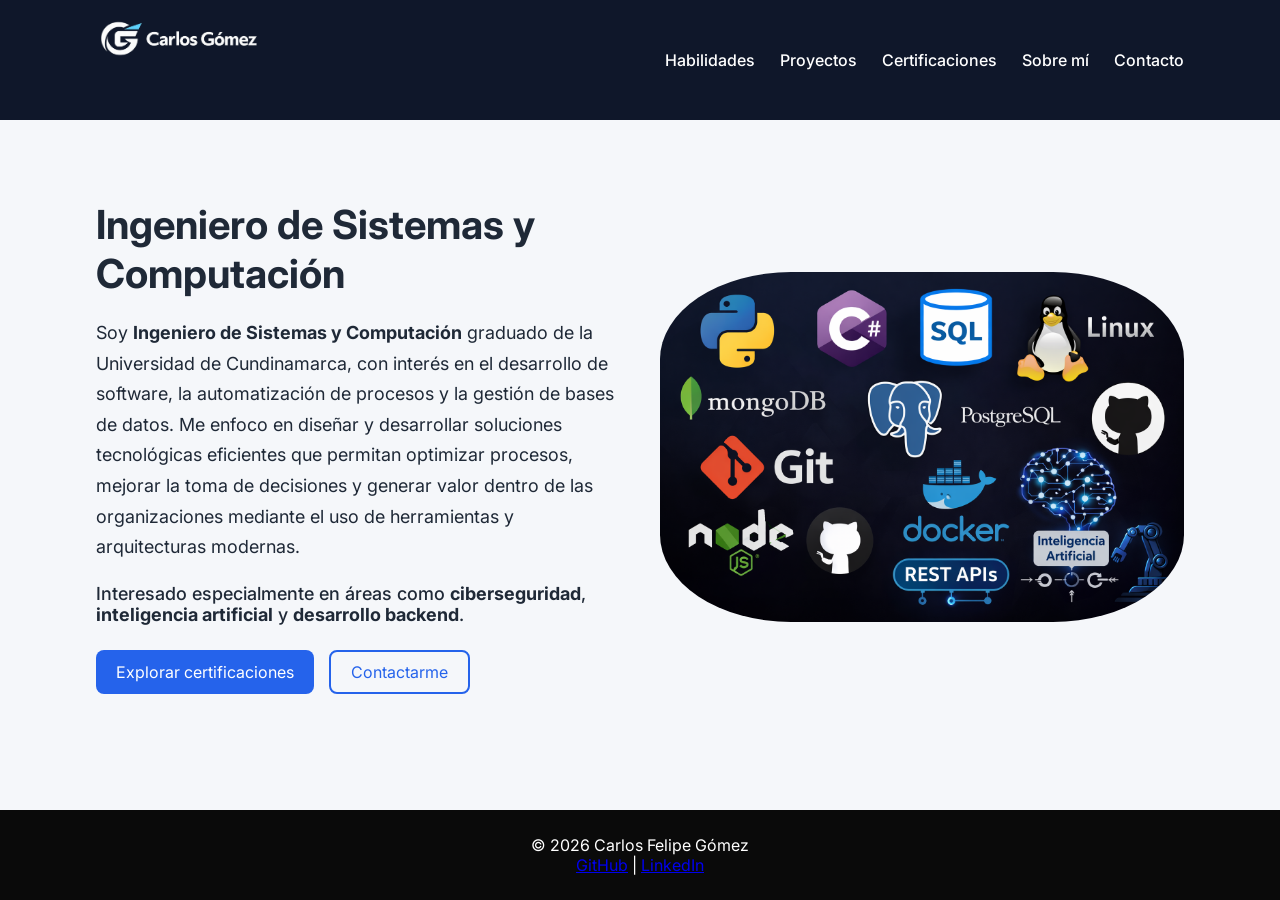
<file: index.html>
<!DOCTYPE html>
<html lang="es">

<head>

<meta charset="UTF-8">
<meta name="viewport" content="width=device-width, initial-scale=1.0">

<title>Carlos F. Gómez | Ingeniero de Sistemas y Computación</title>

<meta name="description"
content="Portafolio profesional de Carlos Felipe Gómez, Ingeniero de Sistemas y Computación enfocado en desarrollo backend, bases de datos, ciberseguridad y automatización.">

<meta name="author" content="Carlos Felipe Gómez">

<link rel="icon" href="favicon.ico">

<link rel="stylesheet" href="styles.css">

<link href="https://fonts.googleapis.com/css2?family=Inter:wght@300;400;500;600&display=swap" rel="stylesheet">

</head>


<body>

<!-- NAVBAR -->

<header>

<nav class="navbar">

<div class="container nav-container">

<h2 class="logo">
<a href="index.html">
<img src="images/LogoPerfil.png" alt="Logo Carlos Gómez" class="logo-img">
</a>
</h2>

<div class="menu-toggle" id="menu-toggle">
☰
</div>

<ul class="nav-links" id="nav-links">

<li><a href="skills.html">Habilidades</a></li>
<li><a href="projects.html">Proyectos</a></li>
<li><a href="certifications.html">Certificaciones</a></li>
<li><a href="about.html">Sobre mí</a></li>
<li><a href="contact.html">Contacto</a></li>

</ul>

</div>

</nav>

</header>


<main>

<!-- HERO -->

<section class="hero">

<div class="container hero-grid">

<!-- TEXTO -->

<div class="hero-text">

<h1>Ingeniero de Sistemas y Computación</h1>

<p class="hero-description">

Soy <strong>Ingeniero de Sistemas y Computación</strong> graduado de la Universidad de
Cundinamarca, con interés en el desarrollo de software, la automatización de procesos y la
gestión de bases de datos.

Me enfoco en diseñar y desarrollar soluciones tecnológicas eficientes que permitan optimizar
procesos, mejorar la toma de decisiones y generar valor dentro de las organizaciones mediante
el uso de herramientas y arquitecturas modernas.

</p>

<p class="hero-focus">

Interesado especialmente en áreas como
<strong>ciberseguridad</strong>,
<strong>inteligencia artificial</strong> y
<strong>desarrollo backend</strong>.

</p>

<div class="hero-buttons">

<a href="certifications.html" class="btn">
Explorar certificaciones
</a>

<a href="contact.html" class="btn-outline">
Contactarme
</a>

</div>

</div>


<!-- IMAGEN -->

<div class="hero-img">

<img src="images/CollageTec.png" alt="Collage Tecnológico" class="collage-img">

</div>

</div>

</section>

</main>


<!-- FOOTER -->

<footer>

<div class="container">

<p>© 2026 Carlos Felipe Gómez</p>

<p class="footer-links">

<a href="https://github.com/CFelipeGomez" target="_blank">GitHub</a> |
<a href="https://www.linkedin.com/in/carlos-felipe-gp/" target="_blank">LinkedIn</a>

</p>

</div>

</footer>


<script src="js/menu.js"></script>

</body>
</html>
</file>
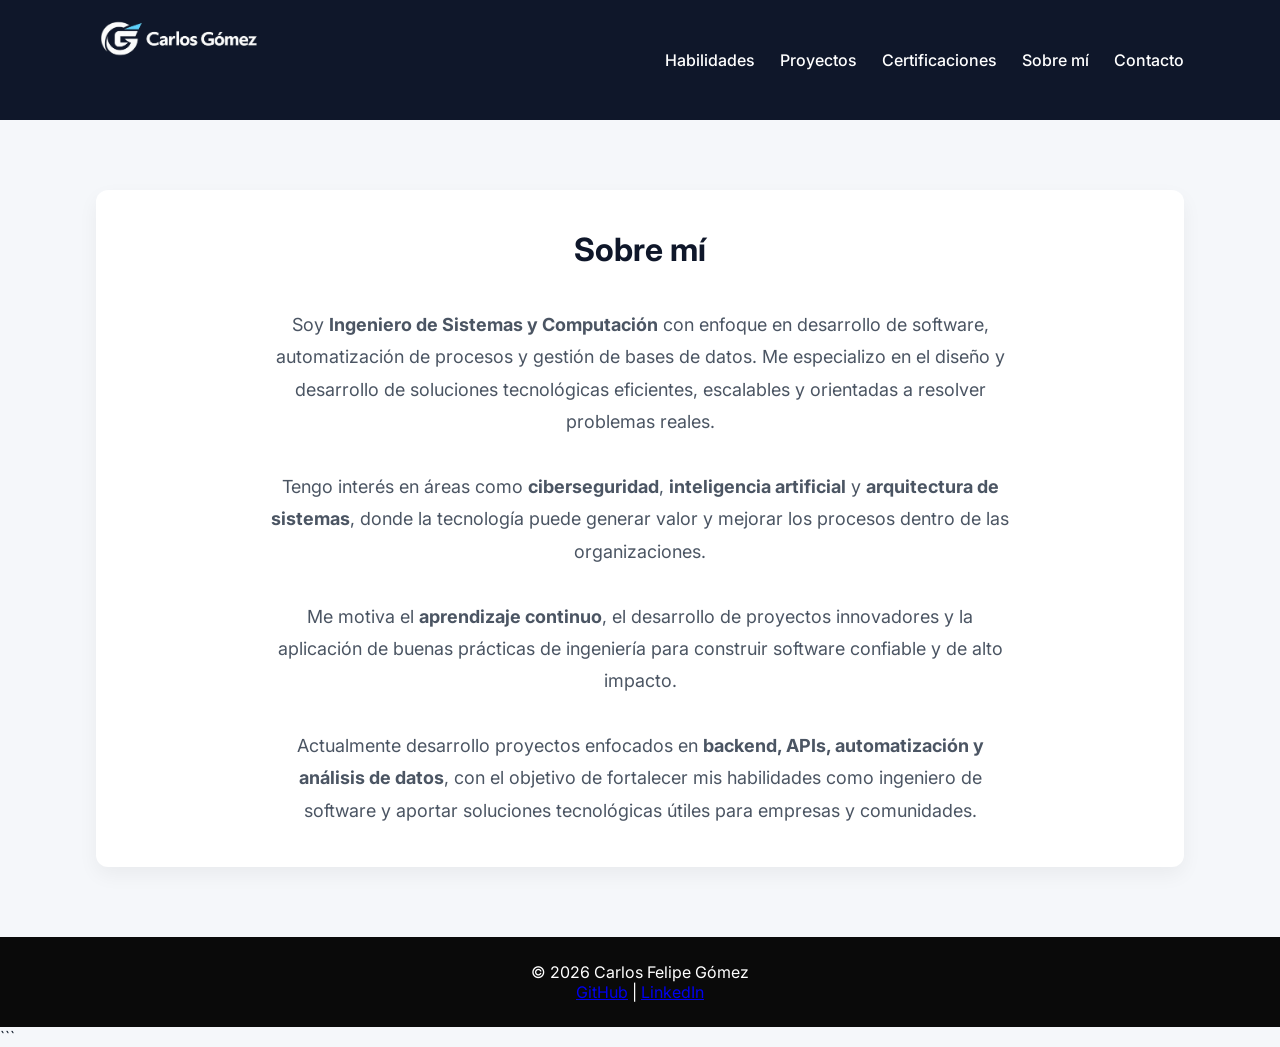
<file: about.html>
<!DOCTYPE html>
<html lang="es">

<head>

    <meta charset="UTF-8">
    <meta name="viewport" content="width=device-width, initial-scale=1.0">

    <title>Sobre mí | Carlos Felipe Gómez</title>

    <meta name="description"
        content="Conoce a Carlos Felipe Gómez, Ingeniero de Sistemas enfocado en desarrollo backend, automatización, bases de datos y ciberseguridad.">

    <link rel="icon" href="favicon.ico">
    <link rel="stylesheet" href="styles.css">

    <link href="https://fonts.googleapis.com/css2?family=Inter:wght@300;400;600&display=swap" rel="stylesheet">

</head>

<body>

    <!-- NAVBAR -->

    <header>

        <nav class="navbar">

            <div class="container nav-container">

                <h2 class="logo">
                    <a href="index.html">
                        <img src="images/LogoPerfil.png" alt="Logo Carlos Gómez" class="logo-img">
                    </a>
                </h2>

                <!-- BOTON MENU MOBILE -->

                <div class="menu-toggle" id="menu-toggle">
                    ☰
                </div>

                <ul class="nav-links" id="nav-links">

                    <li><a href="skills.html">Habilidades</a></li>
                    <li><a href="projects.html">Proyectos</a></li>
                    <li><a href="certifications.html">Certificaciones</a></li>
                    <li><a href="about.html">Sobre mí</a></li>
                    <li><a href="contact.html">Contacto</a></li>

                </ul>

            </div>

        </nav>

    </header>


    <main>

        <!-- SOBRE MI -->

        <section id="about">

            <div class="container">

                <h2>Sobre mí</h2>

                <p class="about-text">

                    Soy <strong>Ingeniero de Sistemas y Computación</strong> con enfoque en desarrollo de software,
                    automatización de procesos y gestión de bases de datos. Me especializo en el diseño y desarrollo
                    de soluciones tecnológicas eficientes, escalables y orientadas a resolver problemas reales.

                    <br><br>

                    Tengo interés en áreas como <strong>ciberseguridad</strong>,
                    <strong>inteligencia artificial</strong> y
                    <strong>arquitectura de sistemas</strong>, donde la tecnología puede generar valor y mejorar
                    los procesos dentro de las organizaciones.

                    <br><br>

                    Me motiva el <strong>aprendizaje continuo</strong>, el desarrollo de proyectos innovadores
                    y la aplicación de buenas prácticas de ingeniería para construir software confiable
                    y de alto impacto.

                    <br><br>

                    Actualmente desarrollo proyectos enfocados en
                    <strong>backend, APIs, automatización y análisis de datos</strong>,
                    con el objetivo de fortalecer mis habilidades como ingeniero de software
                    y aportar soluciones tecnológicas útiles para empresas y comunidades.

                </p>

            </div>

        </section>

    </main>


    <!-- FOOTER -->

    <footer>

        <div class="container">

            <p>© 2026 Carlos Felipe Gómez</p>

            <p class="footer-links">

                <a href="https://github.com/CFelipeGomez" target="_blank">GitHub</a> |
                <a href="https://www.linkedin.com/in/carlos-felipe-gp/" target="_blank">LinkedIn</a>

            </p>

        </div>

    </footer>

    <script src="js/menu.js"></script>

</body>

</html>
```
</file>
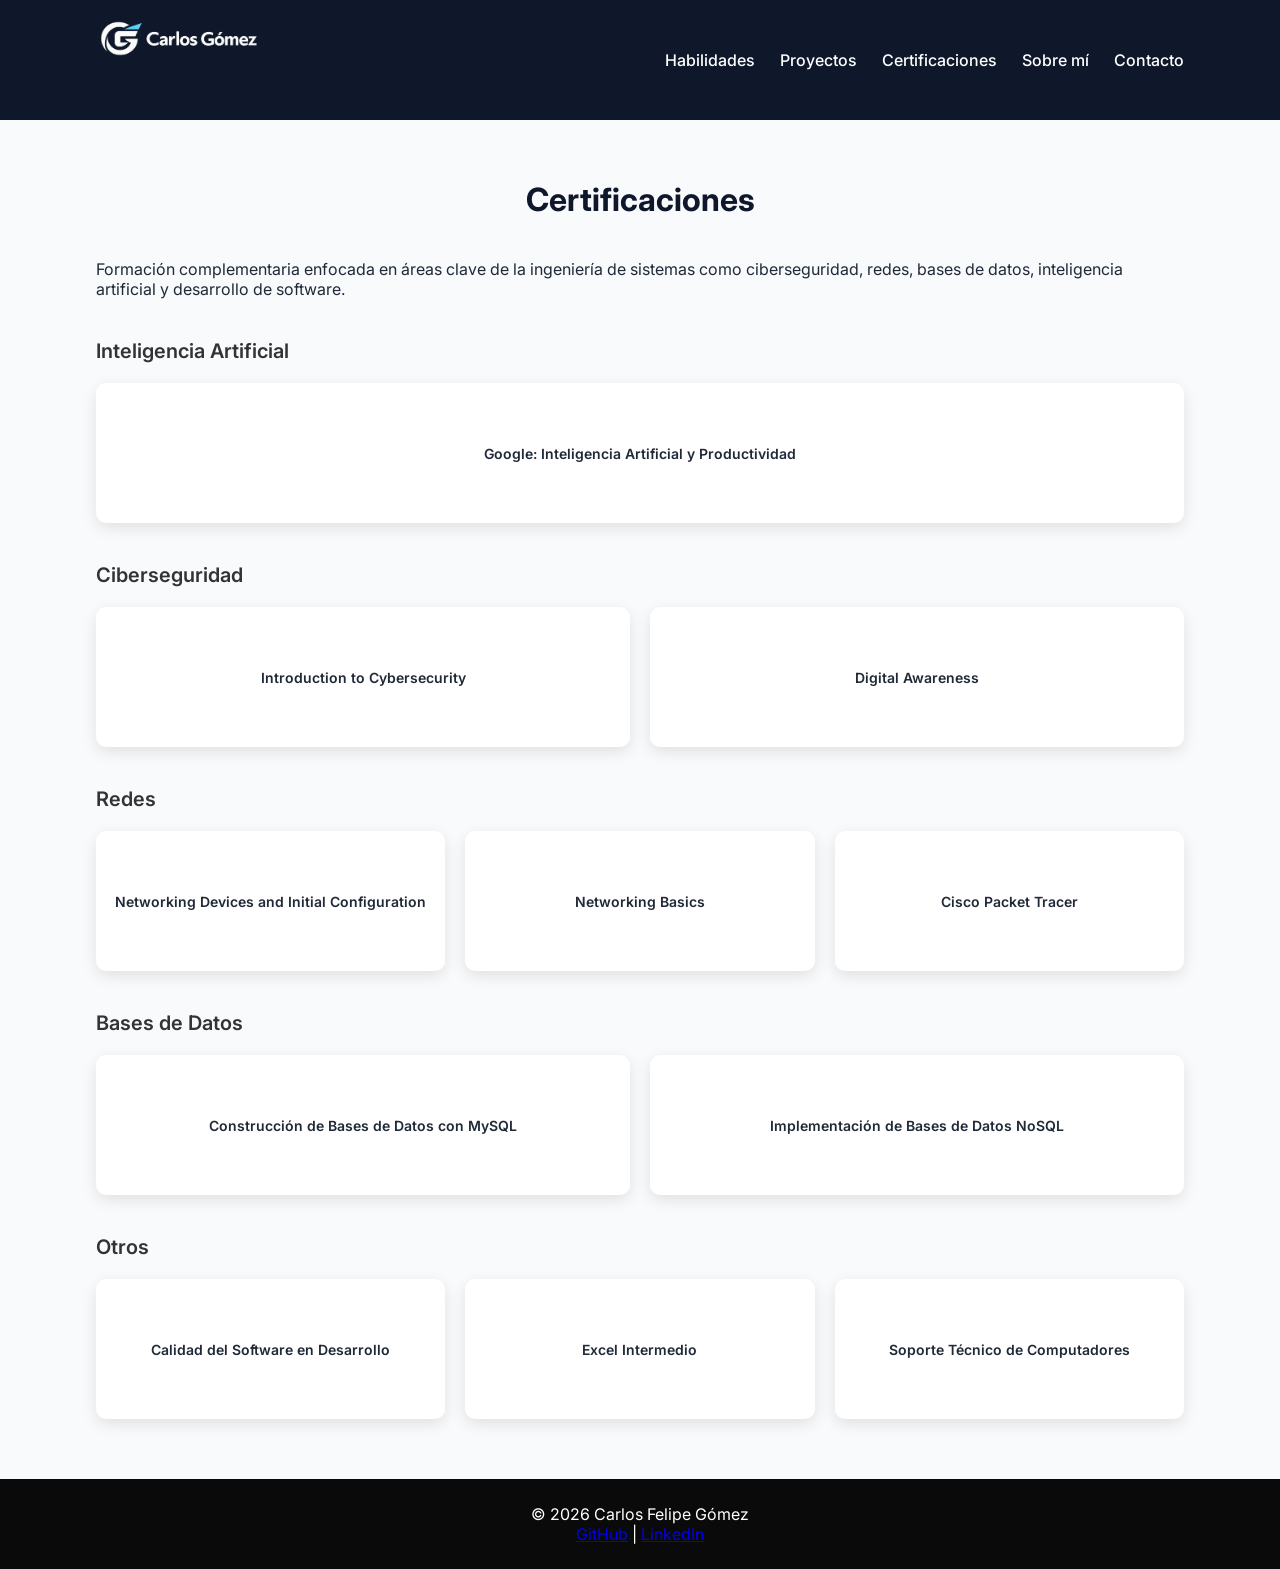
<file: certifications.html>
<!DOCTYPE html>
<html lang="es">

<head>

    <meta charset="UTF-8">
    <meta name="viewport" content="width=device-width, initial-scale=1.0">

    <title>Certificaciones | Carlos Felipe Gómez</title>

    <meta name="description"
        content="Certificaciones profesionales de Carlos Felipe Gómez en áreas de ciberseguridad, redes, bases de datos, inteligencia artificial y desarrollo de software.">
    <link rel="icon" href="favicon.ico">
    <link rel="stylesheet" href="styles.css">

    <link href="https://fonts.googleapis.com/css2?family=Inter:wght@300;400;600&display=swap" rel="stylesheet">

</head>

<body>

    <!-- NAVBAR -->

    <header>

        <nav class="navbar">

            <div class="container nav-container">

                <h2 class="logo">
                    <a href="index.html">
                        <img src="images/LogoPerfil.png" alt="Logo Carlos Gómez" class="logo-img">
                    </a>
                </h2>
                <!-- BOTON MENU MOBILE -->

                <div class="menu-toggle" id="menu-toggle">
                    ☰
                </div>

                <ul class="nav-links" id="nav-links">

                    <li><a href="skills.html">Habilidades</a></li>
                    <li><a href="projects.html">Proyectos</a></li>
                    <li><a href="certifications.html">Certificaciones</a></li>
                    <li><a href="about.html">Sobre mí</a></li>
                    <li><a href="contact.html">Contacto</a></li>

                </ul>

            </div>

        </nav>

    </header>


    <!-- CERTIFICACIONES -->

    <section id="certifications">

        <div class="container">

            <h2>Certificaciones</h2>

            <p class="cert-intro">
                Formación complementaria enfocada en áreas clave de la ingeniería de sistemas
                como ciberseguridad, redes, bases de datos, inteligencia artificial y desarrollo de software.
            </p>


            <!-- INTELIGENCIA ARTIFICIAL -->

            <h3 class="branch-title">Inteligencia Artificial</h3>

            <div class="cert-grid">

                <div class="cert-card">

                    <div class="cert-inner">

                        <div class="cert-front">
                            Google: Inteligencia Artificial y Productividad
                        </div>

                        <div class="cert-back">

                            <span>Santander Open Academy</span>
                            <span>Septiembre 2025</span>

                            <a href="https://media.licdn.com/dms/image/v2/D4E2DAQH2dvd6nRHoiw/profile-treasury-document-images_1280/B4EZlEzGFdIIAU-/1/1757795870742?e=1773878400&v=beta&t=0nO8HdL2o503fED2yvRjyqipn8s-LSj8BYvOzOwPku4"
                                target="_blank" class="cert-link">
                                Ver certificado
                            </a>

                        </div>

                    </div>

                </div>

            </div>



            <!-- CIBERSEGURIDAD -->

            <h3 class="branch-title">Ciberseguridad</h3>

            <div class="cert-grid">

                <div class="cert-card">

                    <div class="cert-inner">

                        <div class="cert-front">
                            Introduction to Cybersecurity
                        </div>

                        <div class="cert-back">
                            Cisco Networking Academy<br>
                            Abril 2025<br>
                            Aptitudes: Fundamentos de ciberseguridad
                            <a href="https://www.credly.com/badges/09400006-8418-4fa9-a5a0-737f0ad17953/linked_in_profile"
                                target="_blank" class="cert-link">
                                Ver certificado
                            </a>
                        </div>

                    </div>

                </div>


                <div class="cert-card">

                    <div class="cert-inner">

                        <div class="cert-front">
                            Digital Awareness
                        </div>

                        <div class="cert-back">
                            Cisco Networking Academy<br>
                            Marzo0 2025<br>
                            <a href="https://www.credly.com/badges/c5346bef-65f2-46fc-beb0-c78d64f65a70/linked_in_profile"
                                target="_blank" class="cert-link">
                                Ver certificado
                            </a>
                        </div>

                    </div>

                </div>

            </div>



            <!-- REDES -->

            <h3 class="branch-title">Redes</h3>

            <div class="cert-grid">

                <div class="cert-card">

                    <div class="cert-inner">

                        <div class="cert-front">
                            Networking Devices and Initial Configuration
                        </div>

                        <div class="cert-back">
                            Cisco Networking Academy<br>
                            Agosto 2025<br>
                            Aptitudes: Configuración y seguridad de redes
                            <a href="https://www.credly.com/badges/e5331c6a-f3d6-4efc-9803-811891e63dce/linked_in_profile"
                                target="_blank" class="cert-link">
                                Ver certificado
                            </a>
                        </div>

                    </div>

                </div>


                <div class="cert-card">

                    <div class="cert-inner">

                        <div class="cert-front">
                            Networking Basics
                        </div>

                        <div class="cert-back">
                            Cisco Networking Academy<br>
                            Mayo 2025<br>
                            Fundamentos de redes
                            <a href="https://www.credly.com/badges/3917470c-d4a9-45ab-9447-5566334c2a47/linked_in_profile"
                                target="_blank" class="cert-link">
                                Ver certificado
                            </a>
                        </div>

                    </div>

                </div>


                <div class="cert-card">

                    <div class="cert-inner">

                        <div class="cert-front">
                            Cisco Packet Tracer
                        </div>

                        <div class="cert-back">
                            Cisco Networking Academy<br>
                            Marzo 2025<br>
                            Simulación y gestión de redes
                            <a href="https://www.linkedin.com/in/carlos-felipe-gp/overlay/Certifications/1513109841/treasury/?profileId=ACoAADKHlXoBVMb5AG8nwfEZ7H6K2d0Wt2AwB5Q"
                                target="_blank" class="cert-link">
                                Ver certificado
                            </a>
                        </div>

                    </div>

                </div>

            </div>



            <!-- BASES DE DATOS -->

            <h3 class="branch-title">Bases de Datos</h3>

            <div class="cert-grid">

                <div class="cert-card">

                    <div class="cert-inner">

                        <div class="cert-front">
                            Construcción de Bases de Datos con MySQL
                        </div>

                        <div class="cert-back">
                            SENA<br>
                            Noviembre 2024<br>
                            Diseño e implementación de bases de datos
                        </div>

                    </div>

                </div>


                <div class="cert-card">

                    <div class="cert-inner">

                        <div class="cert-front">
                            Implementación de Bases de Datos NoSQL
                        </div>

                        <div class="cert-back">
                            SENA<br>
                            Abril 2024<br>
                            Gestión de bases de datos NoSQL
                        </div>

                    </div>

                </div>

            </div>



            <!-- OTROS -->

            <h3 class="branch-title">Otros</h3>

            <div class="cert-grid">

                <div class="cert-card">

                    <div class="cert-inner">

                        <div class="cert-front">
                            Calidad del Software en Desarrollo
                        </div>

                        <div class="cert-back">
                            SENA<br>
                            Marzo 2024<br>
                            Aseguramiento de calidad del software
                        </div>

                    </div>

                </div>


                <div class="cert-card">

                    <div class="cert-inner">

                        <div class="cert-front">
                            Excel Intermedio
                        </div>

                        <div class="cert-back">
                            SENA<br>
                            Agosto 2023<br>
                            Análisis y manejo de datos
                        </div>

                    </div>

                </div>


                <div class="cert-card">

                    <div class="cert-inner">

                        <div class="cert-front">
                            Soporte Técnico de Computadores
                        </div>

                        <div class="cert-back">
                            SENA<br>
                            Julio 2021<br>
                            Soporte técnico y mantenimiento
                        </div>

                    </div>

                </div>

            </div>

        </div>

    </section>



    <!-- FOOTER -->

    <footer>

        <div class="container">

            <p>© 2026 Carlos Felipe Gómez</p>

            <p>
                <a href="https://github.com/CFelipeGomez" target="_blank">GitHub</a> |
                <a href="https://www.linkedin.com/in/carlos-felipe-gp/" target="_blank">LinkedIn</a>
            </p>

        </div>

    </footer>
    <script src="js/menu.js"></script>
</body>

</html>
</file>
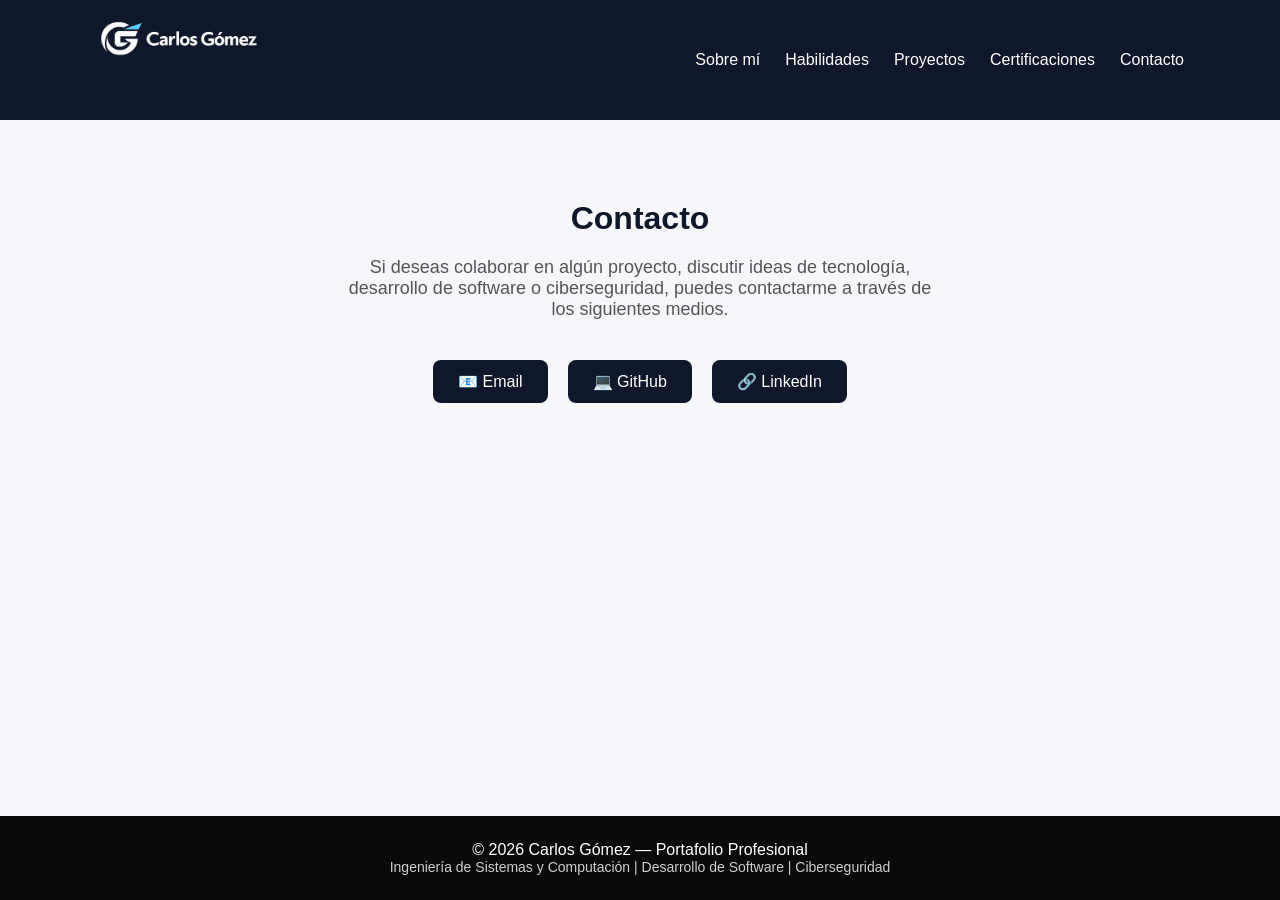
<file: contact.html>
<!DOCTYPE html>
<html lang="es">

<head>

    <meta charset="UTF-8">
    <meta name="viewport" content="width=device-width, initial-scale=1.0">

    <title>Contacto | Carlos Gómez</title>

    <link rel="icon" href="favicon.ico">

    <link rel="stylesheet" href="styles.css">

</head>

<body>

    <!-- HEADER / NAVBAR -->

    <header>

        <nav class="navbar">

            <div class="container nav-container">

                <h2 class="logo">
                    <a href="index.html">
                        <img src="images/LogoPerfil.png" alt="Logo Carlos Gómez" class="logo-img">
                    </a>
                </h2>

                <!-- BOTON MENU MOBILE -->

                <div class="menu-toggle" id="menu-toggle">
                    ☰
                </div>

                <ul class="nav-links" id="nav-links">

                    <li><a href="about.html">Sobre mí</a></li>
                    <li><a href="skills.html">Habilidades</a></li>
                    <li><a href="projects.html">Proyectos</a></li>
                    <li><a href="certifications.html">Certificaciones</a></li>
                    <li><a href="contact.html">Contacto</a></li>

                </ul>

            </div>

        </nav>

    </header>



    <!-- CONTENIDO PRINCIPAL -->

    <main>

        <section id="contact" class="contact-section">

            <div class="container">

                <h2 class="section-title">Contacto</h2>

                <p class="contact-text">
                    Si deseas colaborar en algún proyecto, discutir ideas de tecnología,
                    desarrollo de software o ciberseguridad, puedes contactarme
                    a través de los siguientes medios.
                </p>

                <div class="contact-links">

                    <a class="contact-btn" href="mailto:gomezpcarlosfelipe@gmail.com">
                        📧 Email
                    </a>

                    <a class="contact-btn" href="https://github.com/CFelipeGomez" target="_blank" rel="noopener">
                        💻 GitHub
                    </a>

                    <a class="contact-btn" href="https://www.linkedin.com/in/carlos-felipe-gp/" target="_blank"
                        rel="noopener">
                        🔗 LinkedIn
                    </a>

                </div>

            </div>

        </section>

    </main>



    <!-- FOOTER -->

    <footer>

        <div class="container footer-container">

            <p>
                © 2026 Carlos Gómez — Portafolio Profesional
            </p>

            <p class="footer-extra">
                Ingeniería de Sistemas y Computación | Desarrollo de Software | Ciberseguridad
            </p>

        </div>

    </footer>
    <script src="js/menu.js"></script>
</body>

</html>
</file>
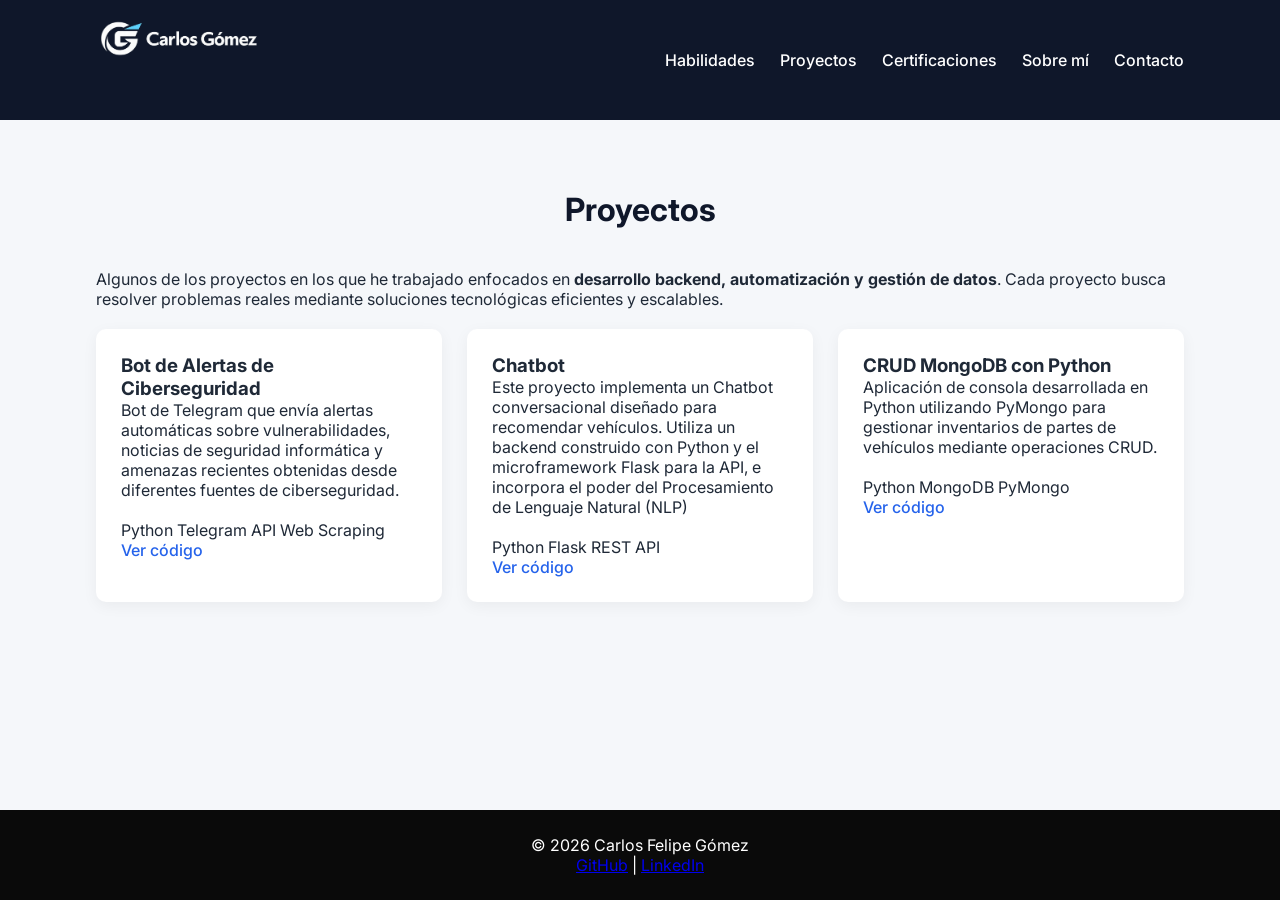
<file: projects.html>
<!DOCTYPE html>
<html lang="es">

<head>

    <meta charset="UTF-8">
    <meta name="viewport" content="width=device-width, initial-scale=1.0">

    <title>Proyectos | Carlos Felipe Gómez</title>

    <meta name="description"
        content="Proyectos de desarrollo de software de Carlos Felipe Gómez enfocados en backend, automatización, bases de datos y ciberseguridad.">
    <link rel="icon" href="favicon.ico">
    <link rel="stylesheet" href="styles.css">

    <link href="https://fonts.googleapis.com/css2?family=Inter:wght@300;400;500;600&display=swap" rel="stylesheet">

</head>


<body>

    <!-- NAVBAR -->

    <header>

        <nav class="navbar">

            <div class="container nav-container">

                <h2 class="logo">
                    <a href="index.html">
                        <img src="images/LogoPerfil.png" alt="Logo Carlos Gómez" class="logo-img">
                    </a>
                </h2>
                <!-- BOTON MENU MOBILE -->

                <div class="menu-toggle" id="menu-toggle">
                    ☰
                </div>

                <ul class="nav-links" id="nav-links">

                    <li><a href="skills.html">Habilidades</a></li>
                    <li><a href="projects.html">Proyectos</a></li>
                    <li><a href="certifications.html">Certificaciones</a></li>
                    <li><a href="about.html">Sobre mí</a></li>
                    <li><a href="contact.html">Contacto</a></li>

                </ul>

            </div>

        </nav>

    </header>



    <!-- PROYECTOS -->

    <main>

        <section id="projects">

            <div class="container">

                <h2>Proyectos</h2>

                <p class="projects-intro">

                    Algunos de los proyectos en los que he trabajado enfocados en
                    <strong>desarrollo backend, automatización y gestión de datos</strong>.
                    Cada proyecto busca resolver problemas reales mediante soluciones
                    tecnológicas eficientes y escalables.

                </p>
                <br />


                <div class="projects-grid">


                    <!-- PROYECTO 1 -->

                    <article class="project-card">

                        <h3>Bot de Alertas de Ciberseguridad</h3>

                        <p>

                            Bot de Telegram que envía alertas automáticas sobre vulnerabilidades,
                            noticias de seguridad informática y amenazas recientes obtenidas
                            desde diferentes fuentes de ciberseguridad.

                        </p>
                        <br />
                        <div class="project-tech">

                            <span>Python</span>
                            <span>Telegram API</span>
                            <span>Web Scraping</span>

                        </div>

                        <div class="project-links">

                            <a href="https://github.com/CFelipeGomez/telegram-cyber-threat-bot" target="_blank"
                                rel="noopener">
                                Ver código
                            </a>

                        </div>

                    </article>



                    <!-- PROYECTO 2 -->

                    <article class="project-card">

                        <h3>Chatbot</h3>

                        <p>

                            Este proyecto implementa un Chatbot conversacional diseñado para recomendar vehículos.
                            Utiliza un backend construido con Python y el microframework Flask para la API,
                            e incorpora el poder del Procesamiento de Lenguaje Natural (NLP)

                        </p>
                        <br />
                        <div class="project-tech">

                            <span>Python </span>
                            <span>Flask </span>
                            <span>REST API</span>

                        </div>

                        <div class="project-links">

                            <a href="https://github.com/CFelipeGomez/Chatbot" target="_blank" rel="noopener">
                                Ver código
                            </a>

                        </div>

                    </article>



                    <!-- PROYECTO 3 -->

                    <article class="project-card">

                        <h3>CRUD MongoDB con Python</h3>

                        <p>

                            Aplicación de consola desarrollada en Python utilizando
                            PyMongo para gestionar inventarios de partes de vehículos
                            mediante operaciones CRUD.

                        </p>
                        <br />
                        <div class="project-tech">

                            <span>Python</span>
                            <span>MongoDB</span>
                            <span>PyMongo</span>

                        </div>

                        <div class="project-links">

                            <a href="https://github.com/CFelipeGomez" target="_blank" rel="noopener">
                                Ver código
                            </a>

                        </div>

                    </article>



                </div>

            </div>

        </section>

    </main>



    <!-- FOOTER -->

    <footer>

        <div class="container">

            <p>© 2026 Carlos Felipe Gómez</p>

            <p>

                <a href="https://github.com/CFelipeGomez" target="_blank">GitHub</a> |
                <a href="https://www.linkedin.com/in/carlos-felipe-gp/" target="_blank">LinkedIn</a>

            </p>

        </div>

    </footer>

    <script src="js/menu.js"></script>
    
</body>

</html>
</file>
<file: styles.css>
/* RESET */

*{
    margin:0;
    padding:0;
    box-sizing:border-box;
}

html,body{
    height:100%;
}

body{
    font-family:'Inter',sans-serif;
    background:#f5f7fa;
    color:#1f2937;
    display:flex;
    flex-direction:column;
    min-height:100vh;
}

/* CONTENEDOR */

.container{
    width:85%;
    max-width:1100px;
    margin:auto;
}

/* NAVBAR */

.navbar{
    background:#0f172a;
    padding:15px 0;
    position:sticky;
    top:0;
    z-index:100;
}

.nav-container{
    display:flex;
    justify-content:space-between;
    align-items:center;
}

.logo{
    color:white;
    font-weight:600;
}

.logo-img{
    height:50px;
    width:auto;
    display:block;
}

.nav-links{
    display:flex;
    gap:25px;
    list-style:none;
}

.nav-links a{
    color:white;
    text-decoration:none;
    font-weight:500;
    transition:.3s;
}

.nav-links a:hover{
    color:#60a5fa;
}

/* HERO */

.hero{
    padding:80px 0;
}

.hero-grid{
    display:grid;
    grid-template-columns:1fr 1fr;
    align-items:center;
    gap:40px;
}

.hero-text h1{
    font-size:40px;
    margin-bottom:20px;
}

.hero-text p{
    font-size:18px;
    margin-bottom:20px;
}

.hero-buttons{
    display:flex;
    gap:15px;
}

.btn{
    background:#2563eb;
    color:white;
    padding:12px 20px;
    border-radius:8px;
    text-decoration:none;
}

.btn-outline{
    border:2px solid #2563eb;
    color:#2563eb;
    padding:10px 20px;
    border-radius:8px;
    text-decoration:none;
}

.hero-img{
    display:flex;
    justify-content:flex-end;
    align-items:center;
}

.hero-img img{
    width:550px;
    border-radius:25%;
}

.collage-img{
    width:100%;
    max-width:550px;
    height:auto;
    object-fit:contain;
}

/* SECCIONES */

section{
    padding:70px 0;
}

h2{
    text-align:center;
    font-size:32px;
    margin-bottom:40px;
    color:#0f172a;
}

/* ABOUT */

#about .container{
    background:white;
    padding:40px;
    border-radius:12px;
    box-shadow:0 8px 20px rgba(0,0,0,0.05);
}

.about-text{
    max-width:750px;
    margin:auto;
    text-align:center;
    font-size:18px;
    line-height:1.8;
    color:#4b5563;
}

/* SKILLS */

.skills-branch{
    margin-top:60px;
    margin-bottom:20px;
    font-size:22px;
    font-weight:600;
    color:#000;
}

.skills-grid{
    display:grid;
    grid-template-columns:repeat(auto-fit,minmax(160px,1fr));
    gap:25px;
    margin-bottom:40px;
}

.skill-card{
    background:#939393;
    border:1px solid #222;
    border-radius:20px;
    padding:30px 20px;

    display:flex;
    flex-direction:column;
    align-items:center;

    transition:.3s;
    cursor:pointer;
}

.skill-card img{
    width:70px;
    height:70px;
    border-radius:20px;
    margin-bottom:10px;
    opacity:0.9;
    transition:.3s;
}

.skill-card span{
    font-weight:500;
}

.skill-card:hover{
    transform:scale(1.1);
    border-color:#00bfff;
    box-shadow:0 10px 30px rgba(179,177,177,0.5);
    background:#999999;
}

.skill-card:hover img{
    transform:scale(1.2);
}

/* PROYECTOS */

.projects-grid{
    display:grid;
    grid-template-columns:repeat(auto-fit,minmax(280px,1fr));
    gap:25px;
}

.project-card{
    background:white;
    padding:25px;
    border-radius:10px;
    box-shadow:0 4px 15px rgba(0,0,0,0.05);
}

.project-card a{
    color:#2563eb;
    text-decoration:none;
    font-weight:500;
}

/* CERTIFICACIONES */

#certifications{
    background:#f8fafc;
    padding:60px 0;
}

.branch-title{
    margin:40px 0 20px;
    font-size:20px;
    font-weight:600;
    color:#333;
}

.cert-grid{
    display:grid;
    grid-template-columns:repeat(auto-fit,minmax(220px,1fr));
    gap:20px;
}

.cert-card{
    perspective:1000px;
}

.cert-inner{
    position:relative;
    width:100%;
    height:140px;
    transition:transform .8s;
    transform-style:preserve-3d;
}

.cert-card:hover .cert-inner{
    transform:rotateY(180deg);
}

.cert-front,
.cert-back{
    position:absolute;
    width:100%;
    height:100%;
    border-radius:10px;

    display:flex;
    flex-direction:column;
    justify-content:center;
    align-items:center;

    text-align:center;
    padding:15px;
    font-size:14px;

    backface-visibility:hidden;

    box-shadow:0 5px 15px rgba(0,0,0,0.1);
}

.cert-front{
    background:white;
    font-weight:600;
}

.cert-back{
    background:#7ca6a8;
    color:white;
    transform:rotateY(180deg);
    gap:6px;
}

.cert-link{
    margin-top:10px;
    color:#00e1ff;
    font-weight:500;
    text-decoration:none;
}

.cert-link:hover{
    text-decoration:underline;
}

/* CONTACTO */

.contact-section{
    padding:80px 0;
    text-align:center;
}

.section-title{
    font-size:32px;
    margin-bottom:20px;
}

.contact-text{
    max-width:600px;
    margin:auto;
    margin-bottom:40px;
    font-size:18px;
    color:#555;
}

.contact-links{
    display:flex;
    justify-content:center;
    gap:20px;
    flex-wrap:wrap;
}

.contact-btn{
    padding:12px 25px;
    background:#0f172a;
    color:white;
    text-decoration:none;
    border-radius:8px;
    transition:.3s;
}

.contact-btn:hover{
    background:#2563eb;
    transform:translateY(-2px);
}

/* FOOTER */

main{
    flex:1;
}

footer{
    background:#0a0a0a;
    color:white;
    text-align:center;
    padding:25px 10px;
}

.footer-extra{
    font-size:14px;
    opacity:.8;
}

/* RESPONSIVE */

@media(max-width:768px){

.hero-grid{
    grid-template-columns:1fr;
    text-align:center;
}

.hero-img{
    margin-top:30px;
    justify-content:center;
}

.nav-links{
    display:none;
}

}

/* BOTON HAMBURGUESA */

.menu-toggle{
display:none;
font-size:28px;
color:white;
cursor:pointer;
}

/* RESPONSIVE NAVBAR */

@media (max-width:768px){

.nav-links{
position:absolute;
top:70px;
left:0;
width:100%;
background:#0f172a;
flex-direction:column;
align-items:center;
gap:20px;
padding:20px 0;
display:none;
}

.nav-links.active{
display:flex;
}

.menu-toggle{
display:block;
}

}

.hero-grid{
display: grid;
grid-template-columns: 1fr 1fr;
align-items: center;
gap: 40px;
}

.hero-text{
max-width: 600px;
}

.hero-description{
line-height: 1.7;
margin-top: 20px;
}

.hero-focus{
margin-top: 15px;
font-weight: 500;
}

.hero-buttons{
margin-top: 25px;
display: flex;
gap: 15px;
flex-wrap: wrap;
}

.hero-img{
display: flex;
justify-content: center;
}

.collage-img{
max-width: 100%;
height: auto;
border-radius: 12px;
}

@media (max-width: 900px){

.hero-grid{
grid-template-columns: 1fr;
text-align: center;
}

.hero-text{
max-width: 100%;
}

.hero-buttons{
justify-content: center;
}

.hero-img{
margin-top: 30px;
}

}
</file>
